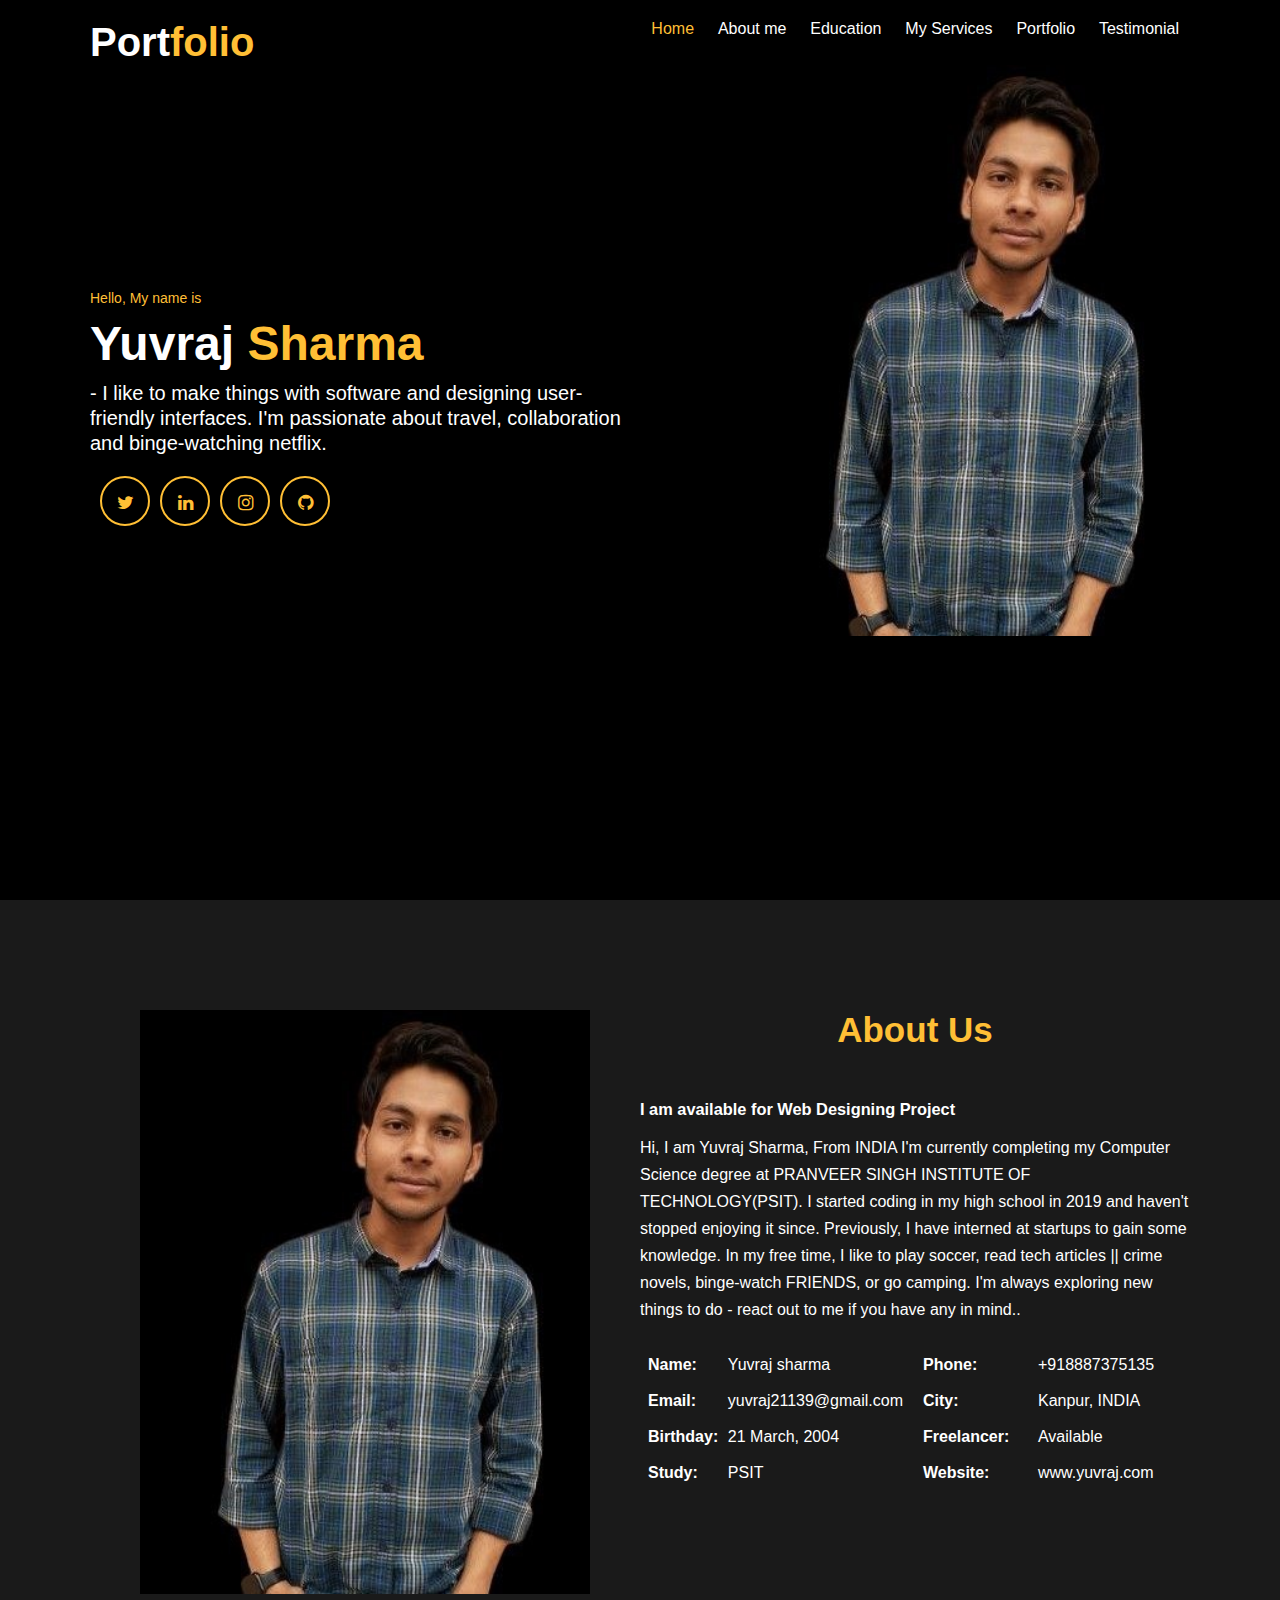
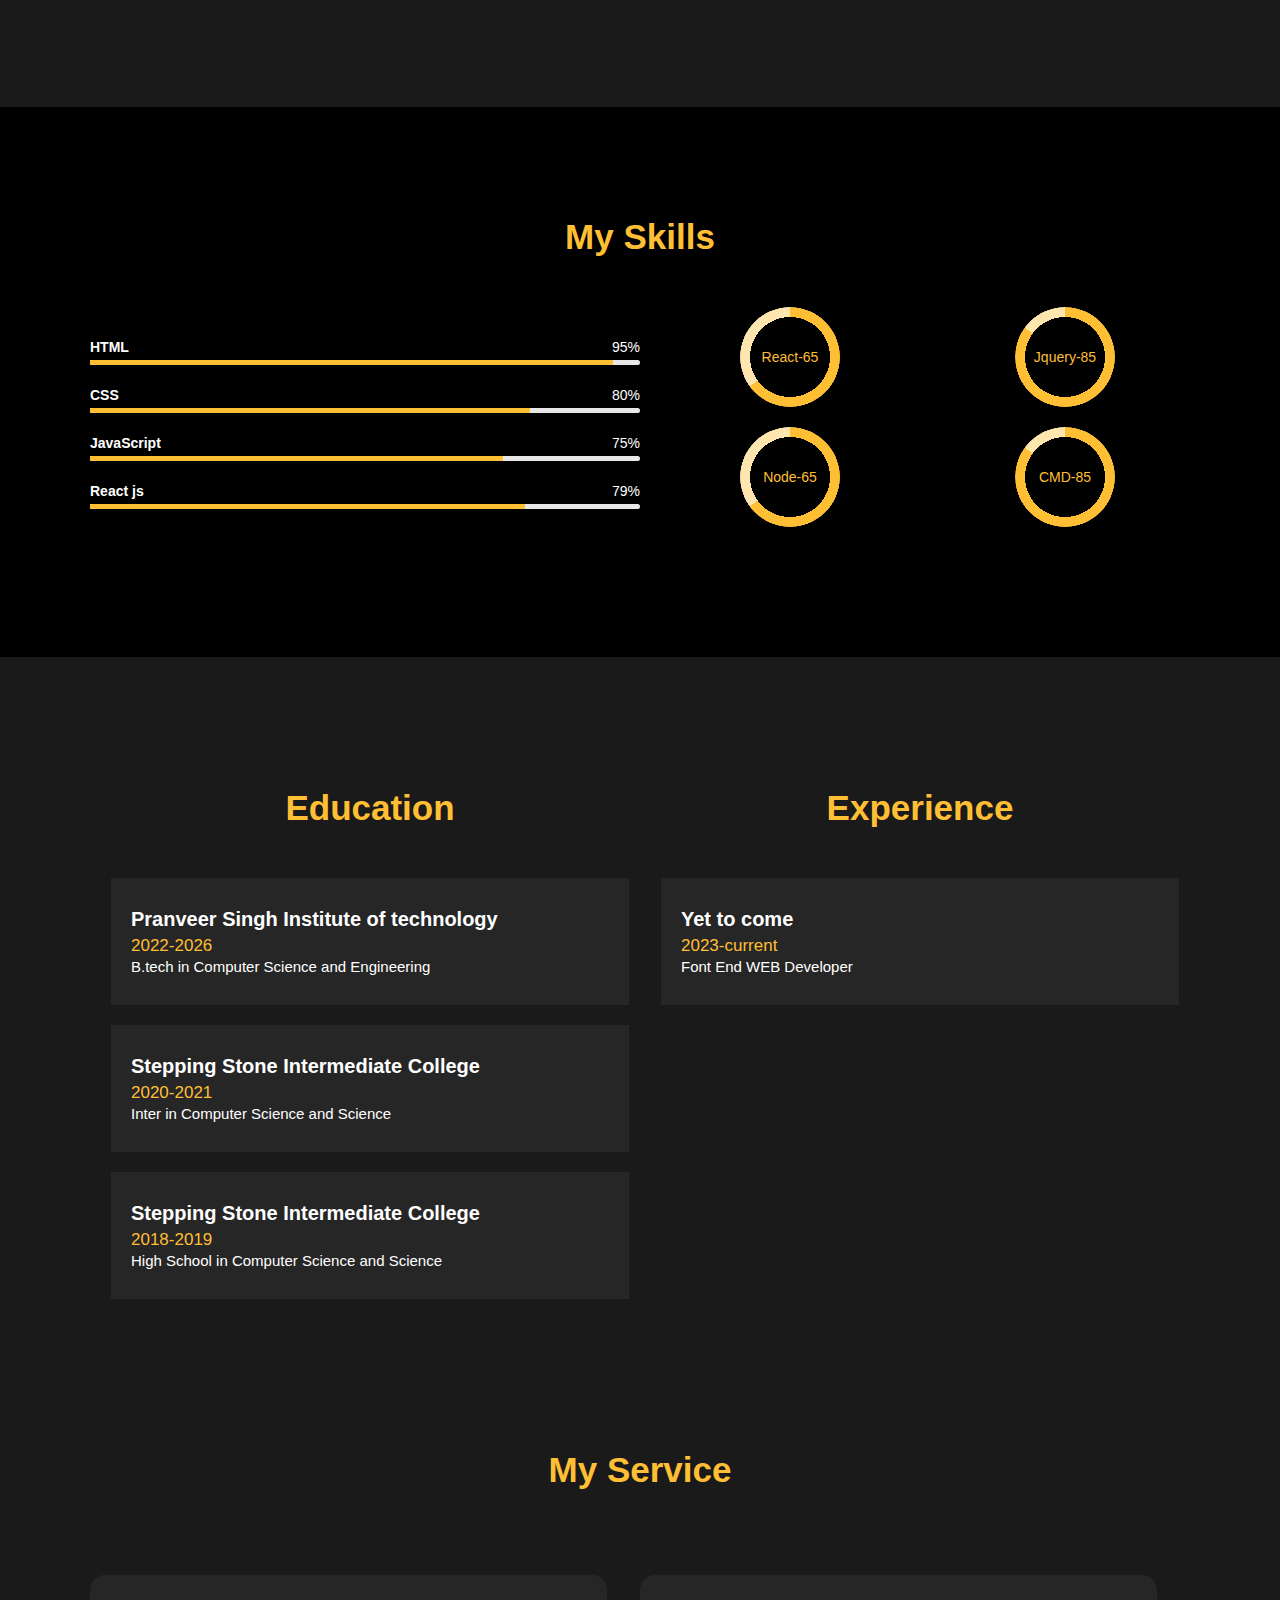
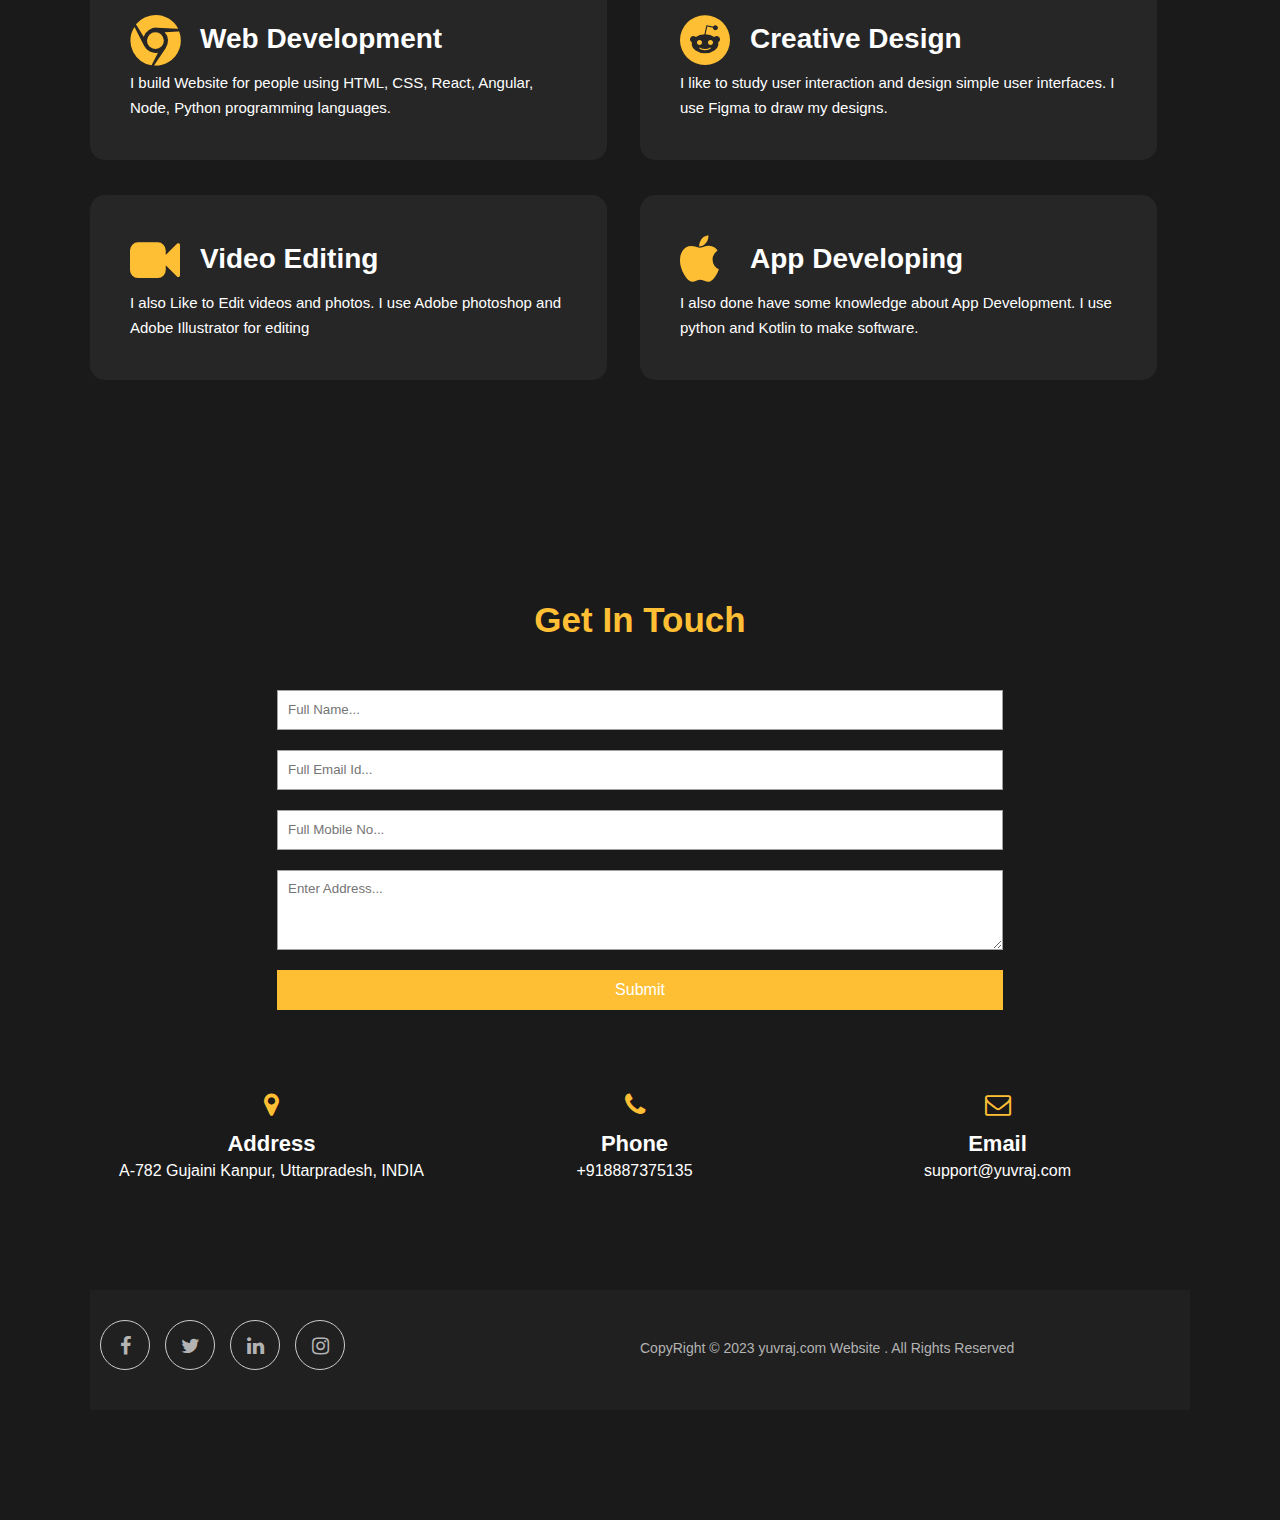
<file: Task2/index.html>
<!DOCTYPE html>
<html lang="en">
<head> 
    <meta charset="UTF-8">
    <meta name="viewport" content="width=device-width, initial-scale=1.0">
    <title>yuvraj portfolio</title>
    <link rel="stylesheet" href="https://maxcdn.bootstrapcdn.com/font-awesome/4.7.0/css/font-awesome.min.css">
    <link rel="stylesheet" href="css/style.css">
    
</head>
<body>
    <div class="main-panel">
    <div class="container">
    <div class="width-33 logo">Port<span class="span-col">folio</span></div>
    <div class="width-66">

    <nav>
    <a href="#"><span class="span-col">Home</span></a>
    <a href="#">About me</a>
    <a href="#">Education</a>
    <a href="#">My Services</a>
    <a href="#">Portfolio</a>
    <a href="#">Testimonial</a>
    </nav>
    </div>
    </div>
    <!------MAIN BANNERR------>
<div class="container ">
    <div class="width-50">
      <div class="banner-section">
        <span class="span-col">Hello, My name is </span>
        <h1>Yuvraj <span class="span-col">Sharma</span>
        </h1>
        <h2>- I like to make things with software and designing user-friendly interfaces. I'm passionate about travel, collaboration and binge-watching netflix.</h2>
       
        <a href="#">
          <i class="fa fa-twitter"></i>
        </a>
        <a href="#">
          <i class="fa fa-linkedin"></i>
        </a>
        <a href="#">
          <i class="fa fa-instagram"></i>
        </a>
        <a href="#">
          <i class="fa fa-github"></i>
        </a>
      </div>
    </div>
    <div class="width-50">
      <img src="images/man.jpg">
    </div>
  </div>
    </div>
    <div class="main-section bg-lightgrey">
        <div class="container">
          <div class="width-50">
            <img src="images/man.jpg" class="about-img">
          </div>



    <div class="width-50">
        <div class="about-us">
          <h2 class="heading-text">About Us</h2>
          <h3>I am available for Web Designing Project</h3>
          <p>Hi, I am Yuvraj Sharma, From INDIA I'm currently completing my Computer Science degree at PRANVEER SINGH INSTITUTE OF TECHNOLOGY(PSIT). I started coding in my high school in 2019 and haven't stopped enjoying it since. Previously, I have interned at startups to gain some knowledge.

            In my free time, I like to play soccer, read tech articles || crime novels, binge-watch FRIENDS, or go camping. I'm always exploring new things to do - react out to me if you have any in mind..</p>
            <div class="width-50 mt-20">
                <table cellspacing="8" cellpadding="8">
                  <tr>
                    <th>Name:</th>
                    <td>Yuvraj sharma</td>
                  </tr>
                  <tr>
                    <th>Email:</th>
                    <td> yuvraj21139@gmail.com</td>
                  </tr>
                  <tr>
                    <th>Birthday:</th>
                    <td> 21 March, 2004</td>
                  </tr>
                  <tr>
                    <th>Study:</th>
                    <td> PSIT</td>
                  </tr>
                </table>
              </div>
              <div class="width-50 mt-20">
                <table cellspacing="8" cellpadding="8">
                  <tr>
                    <th>Phone:</th>
                    <td>+918887375135</td>
                  </tr>
                  <tr>
                    <th>City:</th>
                    <td>Kanpur, INDIA</td>
                  </tr>
                  <tr>
                    <th>Freelancer:</th>
                    <td> Available</td>
                  </tr>
                  <tr>
                    <th>Website:</th>
                    <td>www.yuvraj.com</td>
                  </tr>
                </table>
              </div>
            </div>
          </div>
        </div>
      </div>
<!--Skill Section-->
<div class="main-section">
    <div class="container">
      <h2 class="heading-text">My Skills</h2>
      <div class="width-50">
        <div class="skill">
            <br>
            <br>
          <b>HTML</b>
          <span>95%</span>
          <div>
            <span style="width:95%"></span>
          </div>
        </div>
        <div class="skill">
            <br>
            <br>
            
            <b>CSS</b>
            <span>80%</span>
            <div>
              <span style="width:80%"></span>
            </div>
          </div>
          <div class="skill">
            <br>
            <br>
            <b>JavaScript</b>
            <span>75%</span>
            <div>
              <span style="width:75%"></span>
            </div>
          </div>
          <div class="skill">
            <br>
            <br>
            <b>React js</b>
            <span>79%</span>
            <div>
              <span style="width:79%"></span>
            </div>
          </div>
        </div>
        <div class="width-50">
          <div class="width-50">
            <div role="progressbar" aria-valuenow="65" aria-valuemin="0" aria-valuemax="100" style="--value:65">React-65</div>
          </div>
          <div class="width-50">
            <div role="progressbar" aria-valuenow="85" aria-valuemin="0" aria-valuemax="100" style="--value:85">Jquery-85</div>
          </div>
          <div class="width-50">
            <div role="progressbar" aria-valuenow="65" aria-valuemin="0" aria-valuemax="100" style="--value:65">Node-65</div>
          </div>
          <div class="width-50">
            <div role="progressbar" aria-valuenow="85" aria-valuemin="0" aria-valuemax="100" style="--value:85">CMD-85</div>
          </div>
        </div>
      </div>
    </div>
    <div class="main-section bg-lightgrey">
        <div class="container">
          <div class="edu-exp">
            <h2 class="heading-text">Education</h2>
            <div class="experience-list">
              <div class="experience-content">
                <h2>Pranveer Singh Institute of technology</h2>
                <h3>2022-2026</h3>
                <p>B.tech in Computer Science and Engineering</p>
              </div>
    
    
            </div>
            <div class="experience-list">
              <div class="experience-content">
                <h2>Stepping Stone Intermediate College</h2>
                <h3>2020-2021</h3>
                <p>Inter in Computer Science and Science</p>
              </div>
            </div>
            <div class="experience-list">
              <div class="experience-content">
                <h2>Stepping Stone Intermediate College</h2>
                <h3>2018-2019</h3>
                <p>High School in Computer Science and Science</p>
              </div>
            </div>
            
          </div>

          <div class="edu-exp">
            <h2 class="heading-text">Experience</h2>
            <div class="experience-list">
              <div class="experience-content">
                <h2>Yet to come</h2>
                <h3>2023-current</h3>
                <p>Font End WEB Developer</p>
              </div>
            </div>
          </div>
            <!--SERVICE SECTION-->
            <div class="main-section">
                <div class="container">
                  <h2 class="heading-text">My Service</h2>
                  <div class="width-50">
                    <div class="service-list">
                      <i class="fa fa-chrome"></i>
                      <h3>Web Development</h3>
                      <p>I build Website for people using HTML, CSS, React, Angular, Node, Python programming languages.</p>
                    </div>
                  </div>
                  <div class="width-50">
                    <div class="service-list">
                      <i class="fa fa-reddit"></i>
                      <h3>Creative Design</h3>
                      <p>I like to study user interaction and design simple user interfaces. I use Figma to draw my designs.</p>
                    </div>
                  </div>
                  <div class="width-50">
                    <div class="service-list">
                      <i class="fa fa-video-camera"></i>
                      <h3>Video Editing</h3>
                      <p>I also Like to Edit videos and photos. I use Adobe photoshop and Adobe Illustrator for editing </p>
                    </div>
                  </div>
                  <div class="width-50">
                    <div class="service-list">
                      <i class="fa fa-apple"></i>
                      <h3>App Developing</h3>
                      <p>I also done have some knowledge about App Development. I use python and Kotlin to make software.</p>
                    </div>
                  </div>
                </div>
              </div>
              <!-------------CONTACT US SECTION----------------------->
<div class="main-section contact bg-lightgrey">
  <div class="container">
    <h2 class="heading-text">Get In Touch</h2>
    <div class="width-100">
      <form>
        <input type="text" placeholder="Full Name...">
        <input type="text" placeholder="Full Email Id...">
        <input type="text" placeholder="Full Mobile No...">
        <textarea placeholder="Enter Address..."></textarea>
        <button type="submit">Submit</button>
      </form>
    </div>
    <div class="width-33">
      <h3>
        <i class="fa fa-map-marker"></i>
      </h3>
      <h4>Address</h4>
      <p>A-782 Gujaini Kanpur, Uttarpradesh, INDIA</p>
    </div>
    <div class="width-33">
      <h3>
        <i class="fa fa-phone"></i>
      </h3>
      <h4>Phone</h4>
      <p>+918887375135</p>
    </div>
    <div class="width-33">
      <h3>
        <i class="fa fa-envelope-o"></i>
      </h3>
      <h4>Email</h4>
      <p>support@yuvraj.com</p>
    </div>
  </div>
</div>
<!------FOOTER SECTION------>
<div class="footer">
  <div class="container">
    <div class="footer-sect social-icon width-50">
      <a href="#">
        <i class="fa fa-facebook"></i>
      </a>
      <a href="#">
        <i class="fa fa-twitter"></i>
      </a>
      <a href="#">
        <i class="fa fa-linkedin"></i>
      </a>
      <a href="#">
        <i class="fa fa-instagram"></i>
      </a>
    </div>
    <div class="footer-sect mt-20 width-50">CopyRight © 2023 yuvraj.com Website . All Rights Reserved</div>
  </div>
</div>
              
</body>
</html>
</file>
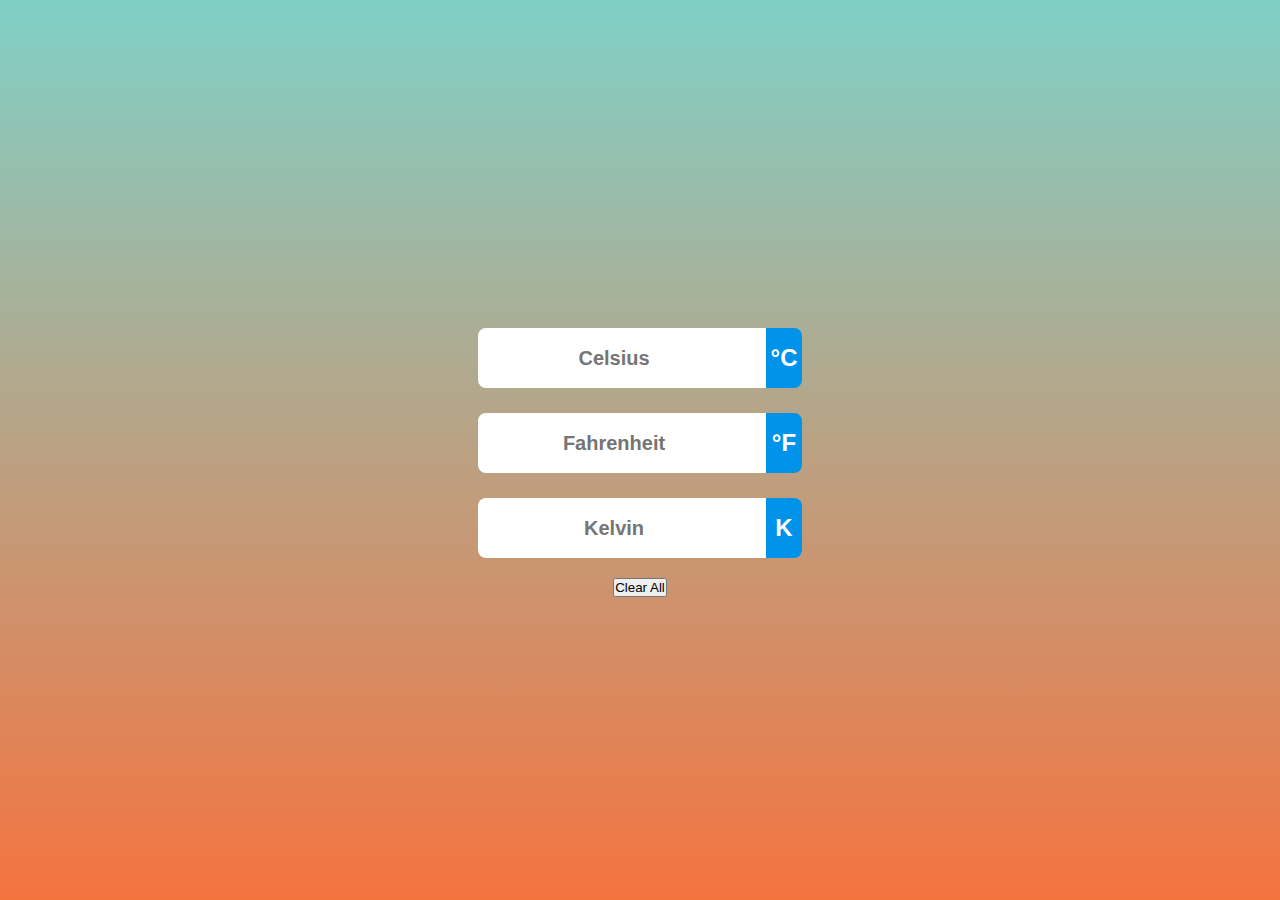
<file: Task3/index2.html>
<!DOCTYPE html>
<html>
  <head>
    <meta name="viewport" content="width=device-width, initial-scale=1.0" />
    <meta
      name="description"
      content="This web application provides a simple and intuitive interface for converting temperatures between Celsius and Fahrenheit. Whether you need quick temperature conversions for cooking, weather analysis, or any other purpose, this tool has got you covered."
    />

    <meta
      name="keywords"
      content="Temperature Converter,celsius to fahrenheit,Online Temperature Converter,fahrenheit to celsius, Free Temperature Conversion,how to fahrenheit to celsius, how to convert celsius to fahrenheit"
    />
    <link rel="stylesheet" href="styles2.css" />
    <title>Temperature Convertor</title>
  </head>
  <body>
    <div class="containers">
      <div class="temperature-input" id="celsius" title="Convert Celsius Here">
        <input type="number" id="celsiusInput" placeholder="Celsius" />
        <span class="unit">°C</span>
      </div>
      <div
        class="temperature-input"
        id="fahrenheit"
        title="Convert Fahrenheit Here"
      >
        <input type="number" id="fahrenheitInput" placeholder="Fahrenheit" />
        <span class="unit">°F</span>
      </div>
      <div class="temperature-input" id="kelvin" title="Convert Kelvin Here">
        <input type="number" id="kelvinInput" placeholder="Kelvin" />
        <span class="unit">K</span>
      </div>

      <div class="button">
        <button class="Btn" id="clearButton">
          <span>Clear All</span>
          <i class="fa-solid fa-broom"></i>
        </button>

        <!-- <button class="button"></button> -->
      </div>
    </div>
    <script src="script.js"></script>
  </body>
</html>
</file>
<file: Task2/css/style.css>
*{
    box-sizing: border-box;
         margin: 0;
    padding: 0;
        outline: 0;
    font-family: Roboto, sans-serif, arial;
}
 html, body{
    font-size: 14px;
        font-weight: 400;
    background: #000000;
         color: #fff;
 }
 .container {
         width: 1100px;
    margin: 0px auto;
         display: table;
 }
 .width-33 {
          width: 33%;
    float: left;

 }
 .width-66 {
    width: 66%;
float: left;

}
.main-panel{
           width: 100%;
    float: left;
           padding-top: 20px;
    padding-bottom: 50px;
         height: 100vh;
}
.logo{
        font-size: 40px;
    font-weight: 600;
}
.span-col{
    color: #ffbf35;

}
nav{
    float: right;
}
nav a {
	text-decoration: none;
	font-size: 16px;
	font-weight: 500;
	margin-left: 20px;
	color: white;
}
.width-50 {
	float: left;
	width: 50%;
}
.banner-section {
	width: 100%;
	float: left;
	margin-top: 25vh;
}
.banner-section h1 {
	font-size: 48px;
	margin-top: 10px;
	font-weight: bolder;
}
.banner-section h2 {
	font-size: 20px;
	line-height: 25px;
	margin-top: 10px;
	font-weight: 400;
}
.banner-section a {
	float: left;
	text-decoration: none;
	font-size: 18px;
	margin-top: 20px;
	border-radius: 50%;
	text-align: center;
	border: 2px solid #ffbf35;
	color: #ffbf35;
	margin-left: 10px;
	height: 50px;
	width: 50px;
	line-height: 50px;
}
.main-panel img {
	margin-top: 0%;
	width: 80%;
	margin-left: 20%;
}
.main-section{
    width: 100%;
         float: left;
    padding: 110px 0px 110px 0px;

}
.bg-lightgrey{
    background-color:#1a1a1a ;
}
.about-img{
    width: 100%;
        padding: 0px 50px;

}
.mt-20 {
	margin-top: 20px;
}
.heading-text {
	width: 100%;
	float: left;
	font-size: 35px;
	text-align: center;
	margin-bottom: 50px;
	color: #ffbf35;
}
.about-us p {
	font-size: 16px;
	margin-top: 15px;
	line-height: 27px;
}
table {
	width: 100%;
}
table th,
table td {
	font-size: 16px;
	text-align: left;
	padding: 5px 0px;
}
skill {
	margin-top: 30px;
	font-size: 17px;
}

.skill span {
	float: right;
}

.skill div {
	width: 100%;
	    float: left;
	margin-top: 5px;
	     background: #e7e7e7;
	border-radius: 10px;
}

.skill div span {
	background: #ffbf35;
	    height: 5px;
	float: left;
}
div[role="progressbar"] {
	color: #ffbf35;
	margin-left: 100px;
	margin-bottom: 20px;
	width: 100px;
	;
	height: 100px;
	;
	border-radius: 50%;

	place-items: center;
	display: grid;

	--pgPercentage: var(--value);
	background: radial-gradient(closest-side, black 80%, transparent 0 99.9%, black 0),
		conic-gradient(#ffbf35 calc(var(--pgPercentage) * 1%), #ffe6af 0);

}
/*****EXPERIENCE SECTION*****/
.bg-lightgrey {
	background-color: #1a1a1a;
}
.edu-exp {
	padding: 10px 0px;
	width: 48%;
	margin: 1%;
	float: left;
	padding-left: 10px;
}
.experience-list {
	width: 100%;
	float: left;
	padding: 30px 10px;
	background: #262626;
	margin-bottom: 20px;
}
.experience-content {
	width: 100%;
	float: left;
	margin-left: 10px;
}
.experience-content h2 {

	font-weight: 600;
	margin-bottom: 5px;
	font-size: 20px;
}
.experience-content h3 {
	color: #ffbf35;
	font-weight: 500;
	margin-bottom: 2px;
	font-size: 17px;
}
.experience-content p {
	font-size: 15px;
}
.service-list {
	padding: 40px;
	margin-top: 35px;
	background: #262626;
	border-radius: 15px;
	width: 94%;
	float: left;
}

.service-list i {
	font-size: 50px;
	color: #ffbf35;
	width: 70px;
	float: left;
}

.service-list h3 {
	font-size: 28px;
	margin-top: 8px;
	margin-bottom: 15px;
}

.service-list p {
	font-size: 15px;
	line-height: 25px;
}


/*CONTACT US SECTION*/
.contact form {
	width: 66%;
	margin: 0px auto;
}
.contact input,
textarea {
	width: 100%;
	float: left;
	margin-bottom: 20px;
	height: 40px;
	padding: 10px;
	border: 1px solid #a1a1a1;
}
.contact textarea {
	height: 80px;
}
.contact button {
	width: 100%;
	float: left;
	margin-bottom: 20px;
	height: 40px;
	padding: 10px;
	background: #ffbf35;
	color: #fff;
	border: none;
	font-size: 16px;
}
.contact h3 {
	font-size: 26px;
	text-align: center;
	margin-top: 60px;
	color: #ffbf35;
}
.contact h4 {
	font-size: 22px;
	text-align: center;
	margin-top: 10px;
}
.contact p {
	text-align: center;
	font-size: 16px;
	margin-top: 5px;
}
/*****FOOTER SECTION*****/
.footer {
	background-color: #202020;
	padding: 30px 0px 40px 0px;
	width: 100%;
	float: left;
}
.footer-sect {
	color: #b3b3b3;
}
.footer-sect a {
	color: #b3b3b3;
	margin-left: 10px;
	text-decoration: none;
	font-size: 18px;
	text-align: center;
}
.social-icon a i {
	width: 50px;
	height: 50px;
	border: 1px solid #cdcdcd;
	line-height: 50px;
	font-size: 20px;
	border-radius: 50%;
}
</file>
<file: Task3/styles2.css>
/* Root properties */
* {
  margin: 0;
  padding: 0;
  box-sizing: border-box;
  font-family: "sans-serif", sans-serif;
}

/* Body Styles */
body {
  width: 100%;
  display: flex;
  flex-direction: column;
  justify-content: center;
  align-items: center;
  min-height: 100vh;
  background: linear-gradient(to top, #f5733f, #80d0c7);
}

/* Input Styles */
.temperature-input {
  display: flex;
  justify-content: center;
  align-items: center;
  margin-top: 25px;
}

.temperature-input input {
  flex: 5;
  height: 60px;
  font-size: 20px;
  font-weight: 600;
  text-align: center;
  border: none;
  outline: none;
  border-radius: 8px 0 0 8px;
  padding: 0 10px;
}

.temperature-input .unit {
  flex: 1;
  height: 60px;
  line-height: 60px;
  padding: 0 5px;
  text-align: center;
  font-size: 24px;
  font-weight: bold;
  background: #0093e9;
  color: #fff;
  border-radius: 0 8px 8px 0;
}

/* Button Styles */
.button {
  display: flex;
  justify-content: center;
  margin-top: 20px;
}
</file>
